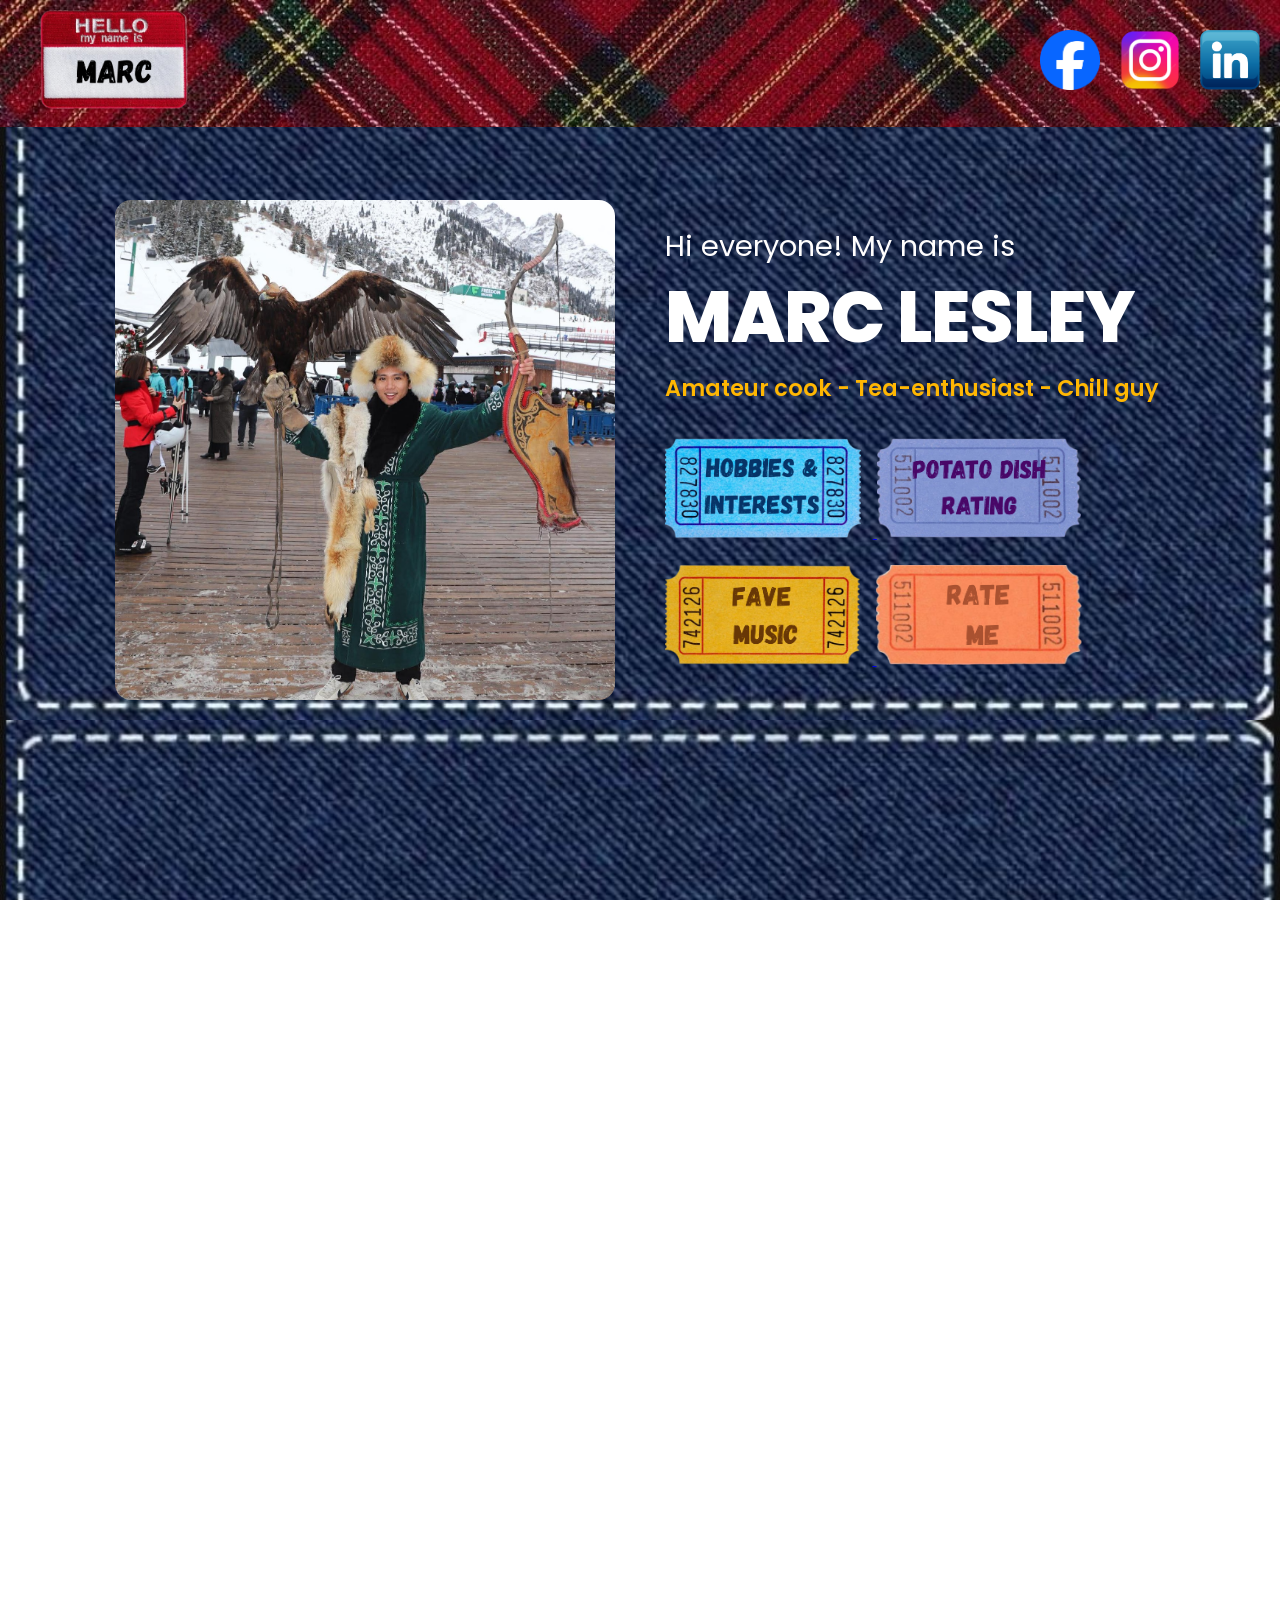
<file: index.html>
<!DOCTYPE html>
<html lang="en">
<head>
    <meta charset="UTF-8">
    <meta name="viewport" content="width=device-width, initial-scale=1.0">
    <title>index</title>
    <link rel="stylesheet" href="style.css">
</head>
<header>
    <nav id="navbar">
        <ul>
            <li>
                <a href="index.html">
                    <img src="design_nametag.png" >
                </a>            
            </li>
            <li>
                <a href="https://www.facebook.com/marc.quizon.5 " target="_blank">
                    <img src="icon_facebook.png" >
                </a>
            </li>
            <li>
                <a href="https://www.instagram.com/marcquizon/" target="_blank">
                    <img src="icon_instagram.png" >
                </a>
            </li>
            <li>
                <a href="https://www.linkedin.com/in/marc-quizon-513aaa399" target="_blank">
                    <img src="icon_linkedin.png" >
                </a>
            </li>
        </ul>  
    </nav>
</header>

<body>
    <div id="profileoverview" class="section">
        <table>
            <tr>
                <td>
                    <img src="profile_pic.JPEG">
                </td>
                <td>
                    <h2>Hi everyone! My name is</h2>
                    <h1>Marc Lesley</h1>
                    <h2>Amateur cook - Tea-enthusiast - Chill guy</h2>
                    <a href="#hobbies&interests" class="button">
                        <img src="design_hobbiesinterests.png" class="ticket_button">
                    </a>
                    <a href="#potatodishrating" class="button">
                        <img src="design_potatodish.png" class="ticket_button" >
                    </a>
                    <a href="favemusic.html" class="button">
                        <img src="design_favemusic.png" class="ticket_button">
                    </a>
                    <a href="#feedback" class="button">
                        <img src="design_feedback.png" class="ticket_button">
                    </a>
                </td>
            </tr>
        </table>
    </div>

    <div id="hobbies&interests" class="section">
        <table>
            <tr>
                <td colspan="2">
                    <h1>Hobbies and Interests</h1>
                </td>
            </tr>
            <tr>
                <td>
                    <h2>Learning new recipes</h2>
                    <p>I love eating delicious food. Therefore, I need to learn how to make it. I cook lots of chicken, pasta, monggo, and I know how to make kimchi from scratch</p>
                    <h2>Walking around the city</h2>
                    <p>I am a big fan of doing long walks especially around BGC and Makati. I love exploring new places and I feel that walking gives me the most freedom</p>
                    <h2>Learning new languages</h2>
                    <p>I am currently learning Spanish 😃 because I would love to work abroad in Spain someday</p>
                </td>
                <td>
                    <img src="duolingostreak.PNG">
                </td>
            </tr>
        </table>
    </div>

    <div id="potatodishrating" class="section">
        <table>
            <tr>
                <td>
                    <h1>Potato Dish Rating</h1>
                </td>
            </tr>
            <tr>
                <td>
                    <table >
                        <tr>
                            <th>Rank</th>
                            <th>Dish Name</th>
                        </tr>
                        <tr>
                            <td>1</td>
                            <td>Cheesy Potato Salad</td>
                        </tr>
                        <tr>
                            <td>2</td>
                            <td>Mashed Potatoes with chicken nuggets</td>
                        </tr>
                        <tr>
                            <td>3</td>
                            <td>Thick French Fries</td>
                        </tr>
                        <tr>
                            <td>4</td>
                            <td>Sweet Potato Latte</td>
                        </tr>
                        <tr>
                            <td>5</td>
                            <td>Kamote Fries</td>
                        </tr>
                    </table>
                </td>
            </tr>
        </table>
        

    </div>

    <div id="feedback" class="section">
        <table>
            <tr>
                <td colspan="2">
                    <h1>What do you think of Marc?</h1>
                    <h2>Let me know your feedback</h2>
                </td>
            </tr>
            <tr>
                <td>
                    <form>
                        <label for="full-name">What is your name?</label>
                        <input type="text" id="full-name" name="fullName"><br>

                        <br>

                        <label for="height">What do you think is Marc's Height (in ft and inches)</label>
                        <input type="number" id="height" name="height" min="6">
                        <input type="number" id="height" name="height" min="4"><br>

                        <br>

                        <label>Choose one word that describes Marc:</label><br>
                        
                        <input type="radio" name="oneword" id="pogi">
                        <label for="pogi">Pogi</label><br>
                        <input type="radio" name="oneword"  id="handsome">
                        <label for="handsome">Handsome</label><br>
                        <input type="radio" name="oneword"  id="goodlooking">
                        <label for="goodlooking">Good-looking</label><br>

                        <br>
                        
                        
                    </form>
                </td>
                <td>
                    <form>
                        <label>What do you think are Marc's negative qualities?</label><br>
                        <input type="checkbox" id="impatient"  disabled value="1">
                        <label for="impatient">impatient</label><br>
                        <input type="checkbox" id="uncaring"  disabled value="1">
                        <label for="uncaring">uncaring</label><br>
                        <input type="checkbox" id="rude"  disabled value="1">
                        <label for="rude">rude</label><br>
                        <input type="checkbox" id="none"  value="yes">
                        <label for="none">None of the Above</label><br>
                        <input type="checkbox" id="good"  value="yes">
                        <label for="good">Marc is a lovable person</label><br>

                        <br>
                        <button type="submit">Submit</button>
                    </form>
                    
                </td>
                
            </tr>
        </table>
        
        
    </div>
</body>
<footer>
    @Copyright 2026 
</footer>
</html>
</file>
<file: style.css>
@import url('https://fonts.googleapis.com/css2?family=Poppins:wght@400;600;800&display=swap');
h1, h2, p {
    margin: 0;
    padding: 0;
    line-height: 1.3;
}

html, body {
    background-image: url("design_background.jpg");
    background-size: contain;
    color: white;

    margin: 0;
    padding: 0;
    width: 100%;
    height: 100%;
    scroll-snap-type: y mandatory; 
    scroll-behavior: smooth;
    overflow-y: scroll;
    font-family: 'Poppins', sans-serif;
    color: #ffffff;
}

/* Navigation bar styling */
header {
    width: 100%;
    background-image: url('design_navbar.jpg');
    background-size: cover;
    position: sticky;
    top:0;
}

#navbar ul{
    list-style-type: none;
    display: flex;
    align-items: center;
    margin-top: 0;
    padding: 10px 20px;
}

#navbar ul li:first-child {
    margin-right: auto;
}

#navbar ul li:first-child img {
    height: 100px; 
    width: auto;  
}

#navbar ul li img {
    transition: transform 0.3s ease-in-out, filter 0.3s ease-in-out;
    margin-left: 20px;
    height: 60px; 
    width: auto;
}

#navbar ul li:hover img{
    transform: translateY(-5px) scale(1.1);
    filter: brightness(1.2);
    filter: drop-shadow(0px 4px 8px rgba(0,0,0,0.3));
}

/* Section Style, ensures each section occupies fullscreen */
.section {
    width: 100vw;
    height: 100vh;
    scroll-snap-align: start;
    
    display: flex;
    justify-content: center;
    align-items: center;
    
    box-sizing: border-box;
    padding: 40px;
}

.section table {
    width: 100%;
    max-width: 1100px;
    border-collapse: collapse;
}

.section td {
    width: 50%;
    vertical-align: middle;
    padding: 25px;
}

/* Profile Overview Style */
#profileoverview img:not(.ticket_button) {
    width: 100%;
    max-width: 600px;
    height: auto;
    aspect-ratio: 1 / 1;
    object-fit: cover;
    border-radius: 16px;
    display: block;
    margin: 0 auto;
}

.ticket_button {
    width: auto;
    height: 100px;
    margin-top: 20px;
    margin-right: 12px;
    transition: transform 0.2s ease;
}

.ticket_button:hover {
    transform: scale(1.05);
}

#profileoverview h2:first-of-type {
    font-size: 1.8rem;
    font-weight: 400;
    color: #fffefe;
    margin-bottom: 5px;
}

#profileoverview h1 {
    font-size: 4.5rem;
    font-weight: 800;
    text-transform: uppercase;
    letter-spacing: -1px;
    margin-bottom: 10px;
    color: white;
}

#profileoverview h2:last-of-type {
    font-size: 1.4rem;
    font-weight: 600;
    color: #ffb703;
    margin-bottom: 15px;
}

/* Hobbies and Interests style */
#hobbies\&interests img {
    width: 100%;
    max-width: 200px;
    height: auto;
    display: block;
    margin: 0 auto;
}

#hobbies\&interests h1 {
    font-size: 3rem;
    margin-bottom: 30px;
    text-align: center;
    width: 100%;
}

#hobbies\&interests h2 {
    font-size: 1.6rem;
    color: #ffb703;
    margin-top: 20px;
    margin-bottom: 5px;
}

#hobbies\&interests p {
    font-size: 1.1rem;
    color: #f0f0f0;
    line-height: 1.6;
    margin-bottom: 20px;
}

/* Potato Dish styling */
#potatodishrating h1 {
    font-size: 3rem;
    margin-bottom: 30px;
    text-align: center;
}

#potatodishrating table {
    font-size: 1.6rem;
}

#potatodishrating th {
    font-size: 1.5rem;
    font-weight: 600;
    border-bottom: 2px solid #ffffff;
    padding-bottom: 10px;
}

#potatodishrating td{
    text-align: center;
}

/* Feedback styling */
#Feedback h1 {
    font-size: 3rem;
    margin-bottom: 10px;
    text-align: center;
}

#Feedback h2 {
    font-size: 1.5rem;
    font-weight: 400;
    margin-bottom: 30px;
}

#Feedback label {
    font-size: 1.1rem;
    font-weight: 600;
}

/* Top Artists styling */
#TopArtists img{
    width: 28%;
    max-width: 600px;
    height: auto;
    aspect-ratio: 1 / 1;
    object-fit: cover;
}

/* Fave Album styling */
#FavouriteAlbums img{
    width: 28%;
    max-width: 800px;
    height: auto;
    object-fit: cover;
}

/* Favourite Song styling */
#FavouriteSong h2 {
    font-size: 3.5rem;
    font-weight: 800;
    margin-bottom: 5px;
    color: #ffffff;
}

#FavouriteSong h3 {
    font-size: 1.8rem;
    font-weight: 400;
    color: #ffb703;
    margin-bottom: 25px;
}
</file>
